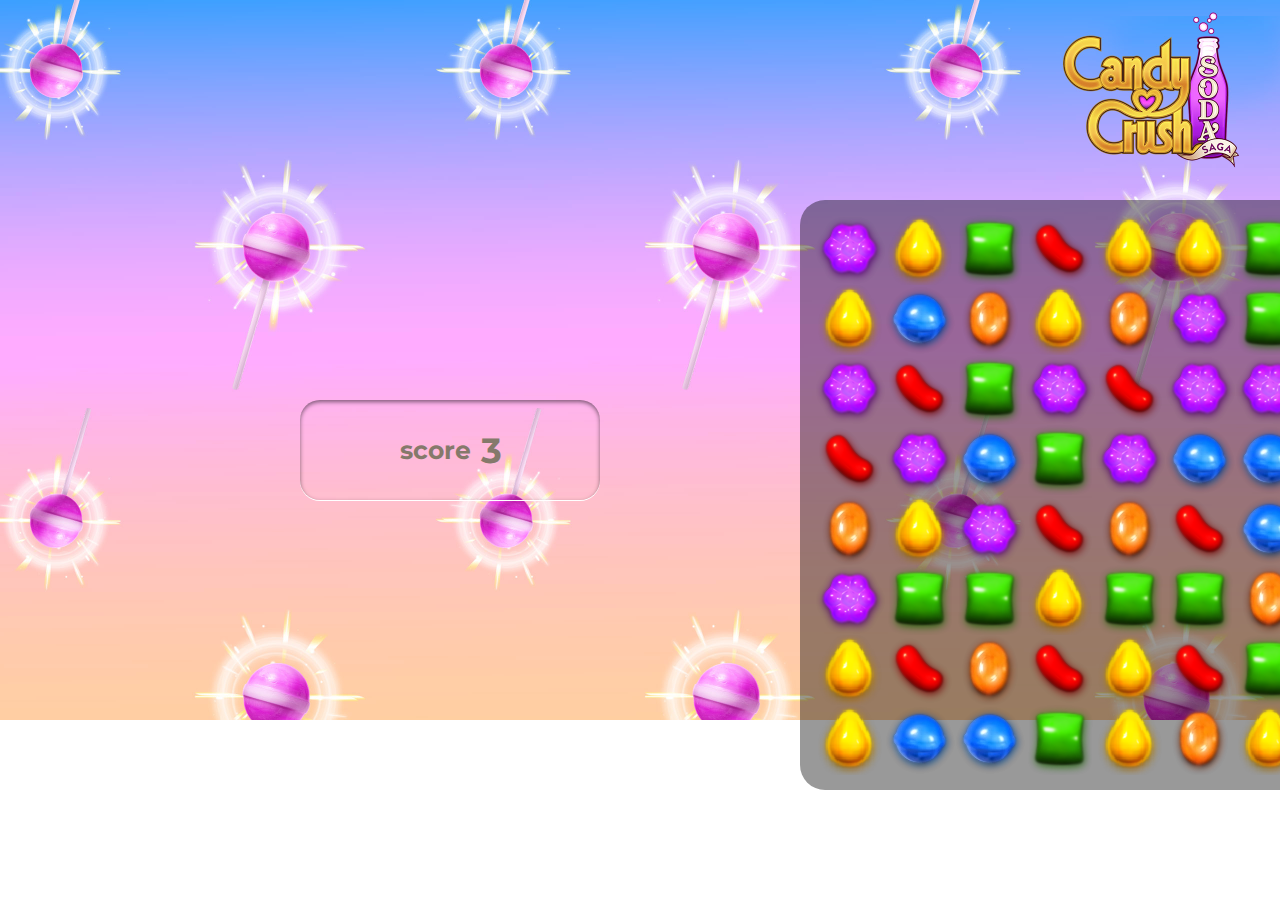
<file: Candy-Crush/index.html>
<!DOCTYPE html>
<html lang="en" dir="ltr">
  <head>
    <meta charset="utf-8">
    <title>Candy Crush</title>
    <link rel="stylesheet" href="style.css">
    <script src="app.js" charset="utf-8"></script>
    <link href="https://fonts.googleapis.com/css?family=Montserrat:300,400&display=swap" rel="stylesheet">
  </head>
  <body>
    <div class="score-board">
      <h3>score</h3>
      <h1 id="score" value=0></h1>
    </div>
    <div class="grid"></div>
  </body>
</html>
</file>
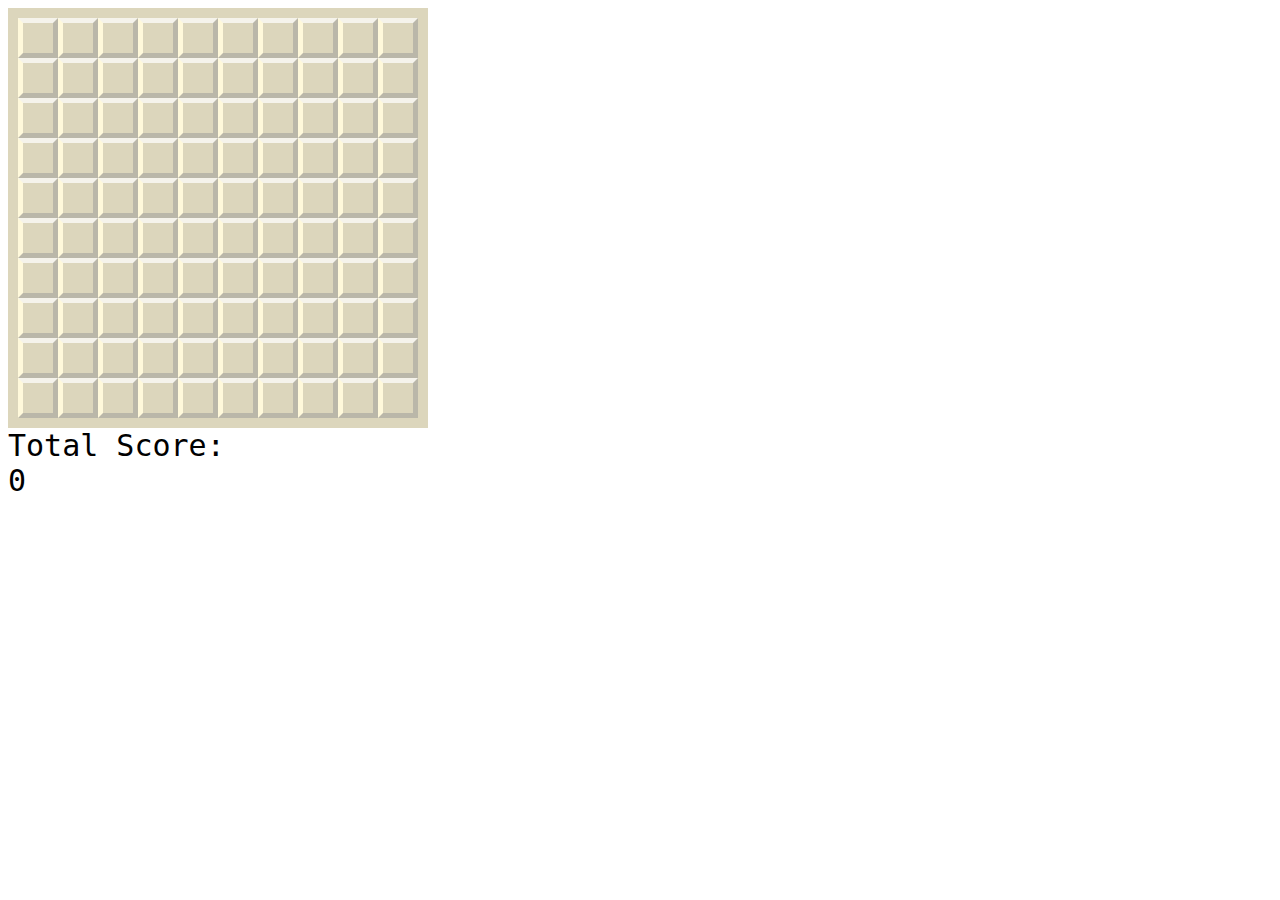
<file: Minesweeper/index.html>
<!DOCTYPE html>
<html lang="en" dir="ltr">
  <head>
    <meta charset="utf-8">
    <title>Candy Crush</title>
    <link rel="stylesheet" href="style.css">
    <script src="app.js" charset="utf-8"></script>
    <link href="https://fonts.googleapis.com/css?family=Montserrat:300,400&display=swap" rel="stylesheet">
  </head>
  <body>
    <div class="grid"></div>
    <div class='scoreTitle'>Total Score: </div>
    <div class='score'></div>
  </body>
</html>
</file>
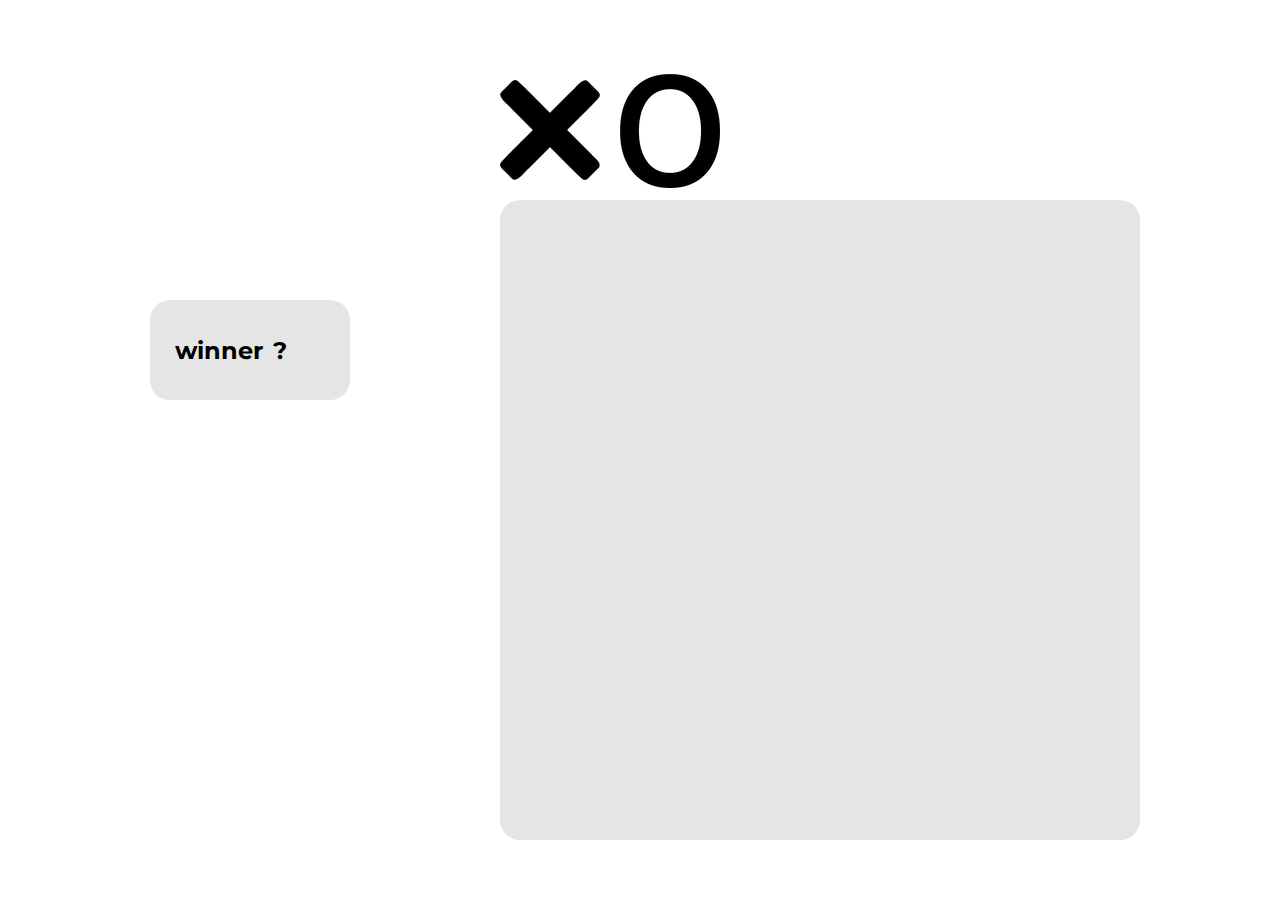
<file: Tic-Tac-Toe/index.html>
<!DOCTYPE html>
<html lang="en" dir="ltr">
  <head>
    <meta charset="utf-8">
    <title>Candy Crush</title>
    <link rel="stylesheet" href="styles.css">
    <script src="app.js" charset="utf-8"></script>
    <link href="https://fonts.googleapis.com/css?family=Montserrat:300,400&display=swap" rel="stylesheet">
  </head>
  <body>
    <div class="championDiv">
      <h2 class="titleWord">winner </h2>
      <h2 class="champion"></h2>
    </div>
    <div class="pieces"></div>
    <div class="checkBoard"></div>
  </body>
</html>
</file>
<file: Candy-Crush/style.css>
body {
  background-image: url('images/main-background.jpg');
  background-size: cover;
  background-repeat: no-repeat;
}

.grid {
  position: absolute;
  top: 200px;
  left: 800px;
  height: 560px;
  width: 560px;
  display: flex;
  flex-wrap: wrap;
  background-color: rgb(0, 0, 0, 0.4);
  padding: 15px;
  border-radius: 25px;
}

.grid div {
  height: 70px;
  width: 70px;
}

.score-board {
  align-items: center;
  display: flex;

  background-color: 'pink' !important;
  position: absolute;
  left: 300px;
  top: 400px;
  width: 300px;
  height: 100px;
  border-radius: 20px;
  box-shadow: 0 2px 4px rgba(0, 0, 0, 0.5) inset, 0 1px 0 #fff;
}

h3 {
  padding-left: 100px;
  font-family: "Montserrat", sans-serif;
  color: #85796b;
  font-size: 25px;
}

h1 {
  padding-left: 10px;
  font-family: "Montserrat", sans-serif;
  color: #85796b;
  font-size: 35px;
}
</file>
<file: Minesweeper/style.css>
.grid {
  height: 400px;
  width: 400px;
  display: flex;
  flex-wrap: wrap;
  background-color: #dcd6bc;
  border: 10px solid #dcd6bc;
}

.unchecked {
  height: 40px;
  width: 40px;
  font-family: 'Roboto Mono', monospace;
  font-size: 25px;
  text-align: center;
  justify-content: center;
  align-items: center;
  border: 5px solid;
  border-color: #f5f3eb #bab7a9 #bab7a9 #fff9db;
  box-sizing: border-box;
}

.score {
  font-family: 'Roboto Mono', monospace;
  font-size: 30px;
}

.scoreTitle {
  font-family: 'Roboto Mono', monospace;
  font-size: 30px;
}

.checked {
  height: 40px;
  width: 40px;
  border: 2px solid;
  background-color: #cecab7;
  border-color: #9c998d;
  box-sizing: border-box;
  padding-top: 2px;
}
</file>
<file: Tic-Tac-Toe/styles.css>
.checkBoard {
  position: absolute;
  top: 200px;
  left: 500px;
  width: 600px;
  height: 600px;
  display: flex;
  flex-wrap: wrap;
  background-color: rgb(0, 0, 0, 0.1);
  padding: 20px;
  border-radius: 20px;
}

.championDiv {
  display: flex;
  flex-wrap: wrap;
  align-items: center;
  font-family: "Montserrat", sans-serif;
  position: absolute;
  top: 300px;
  left: 150px;
  width: 200px;
  height: 100px;
  background-color: rgb(0, 0, 0, 0.1);
  border-radius: 20px;
}

.squareStyle {
  background-color: transparent;
  width: 200px;
  height: 200px;
}

.squareCrossStyle {
  background-color: green;
  width: 200px;
  height: 200px;
  background-repeat: no-repeat;
  background-position: center;
}

.squareCircleStyle {
  background-color: purple;
  width: 200px;
  height: 200px;
  background-repeat: no-repeat;
  background-position: center;
}

.pieces {
  position: absolute;
  top: 80px;
  left: 500px;
  display: flex;
  flex-wrap: wrap;
}

.dragEnterSquare {
  background-color: rgb(0, 0, 0, 0.15);
}

.dragLeaveSquare {
  background-color: red;
}

.cross {
  width: 100px;
  height: 100px;
}

.circle {
  position: absolute;
  left: 120px;
  top: -6px;
  width: 100px;
  height: 120px;
  background-repeat: no-repeat;
}

.titleWord {
  padding-left: 25px;
}

.champion {
  padding-left: 10px;
}
</file>
